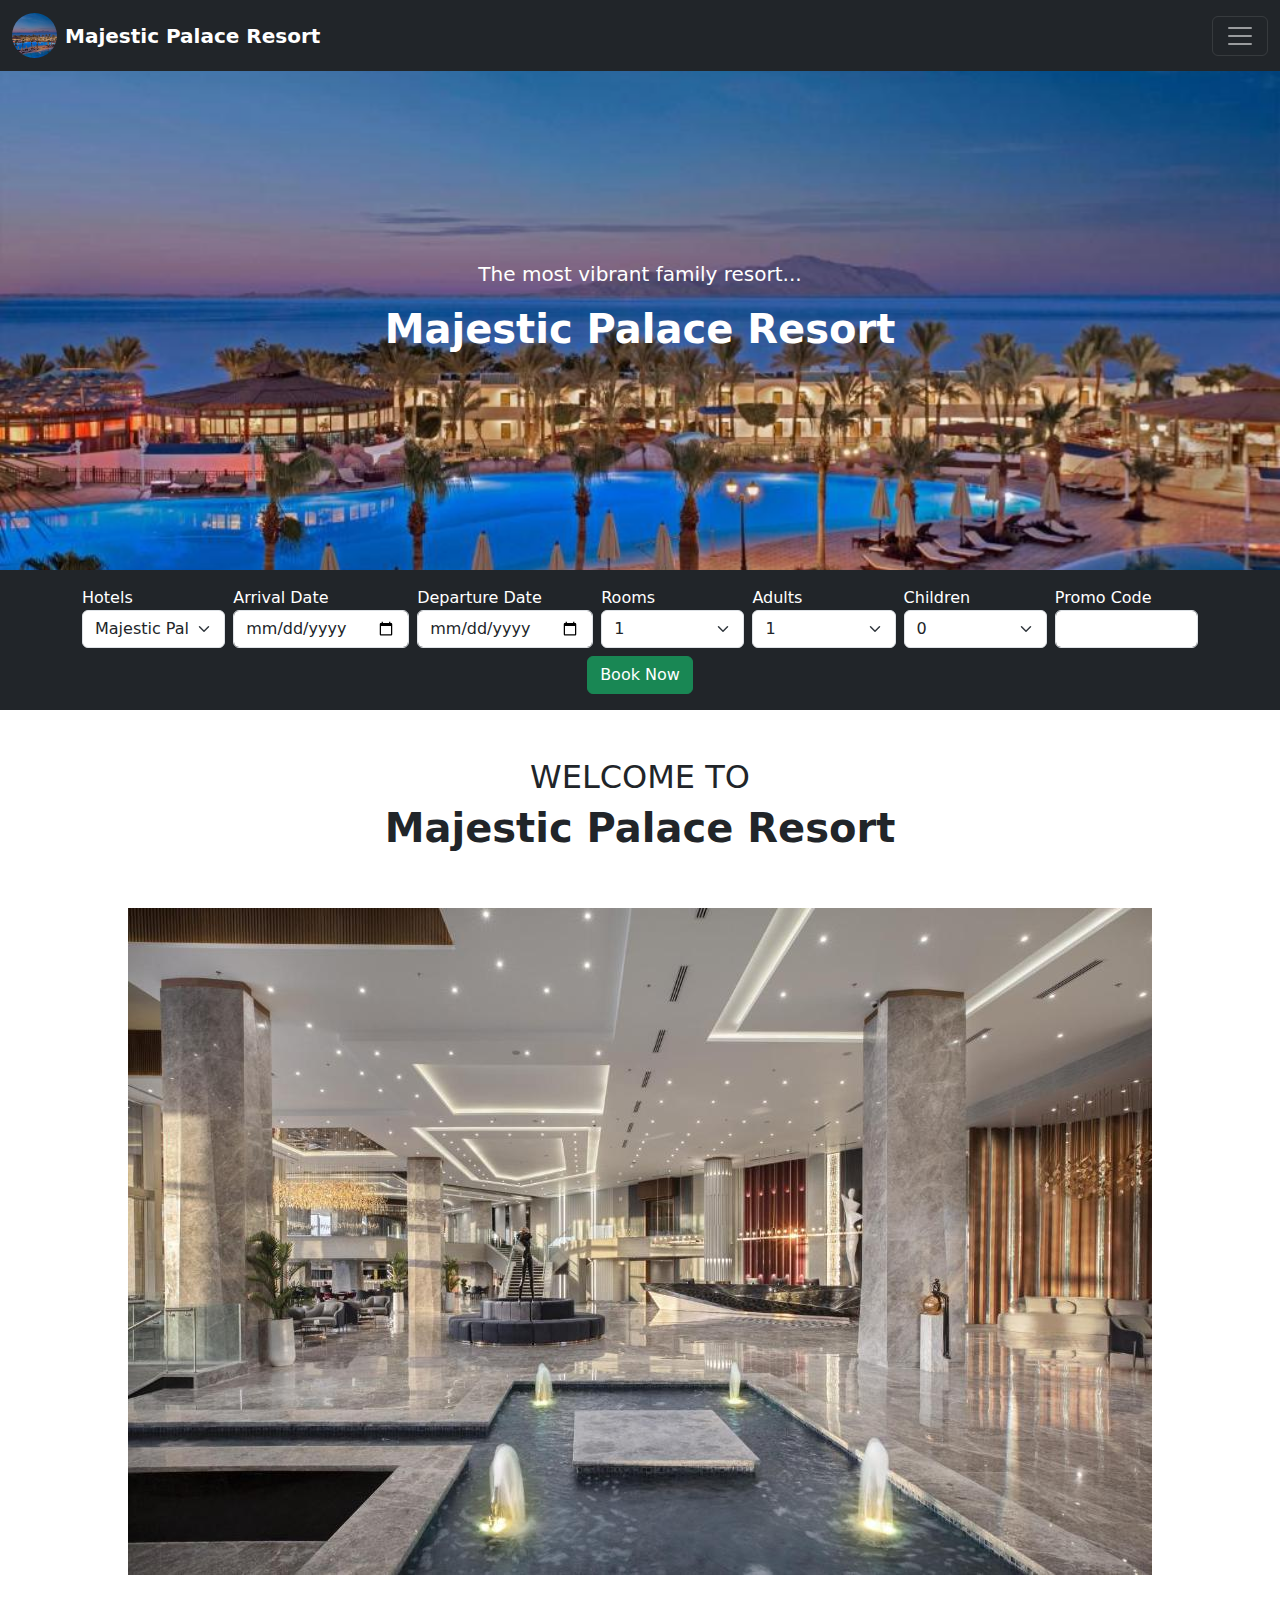
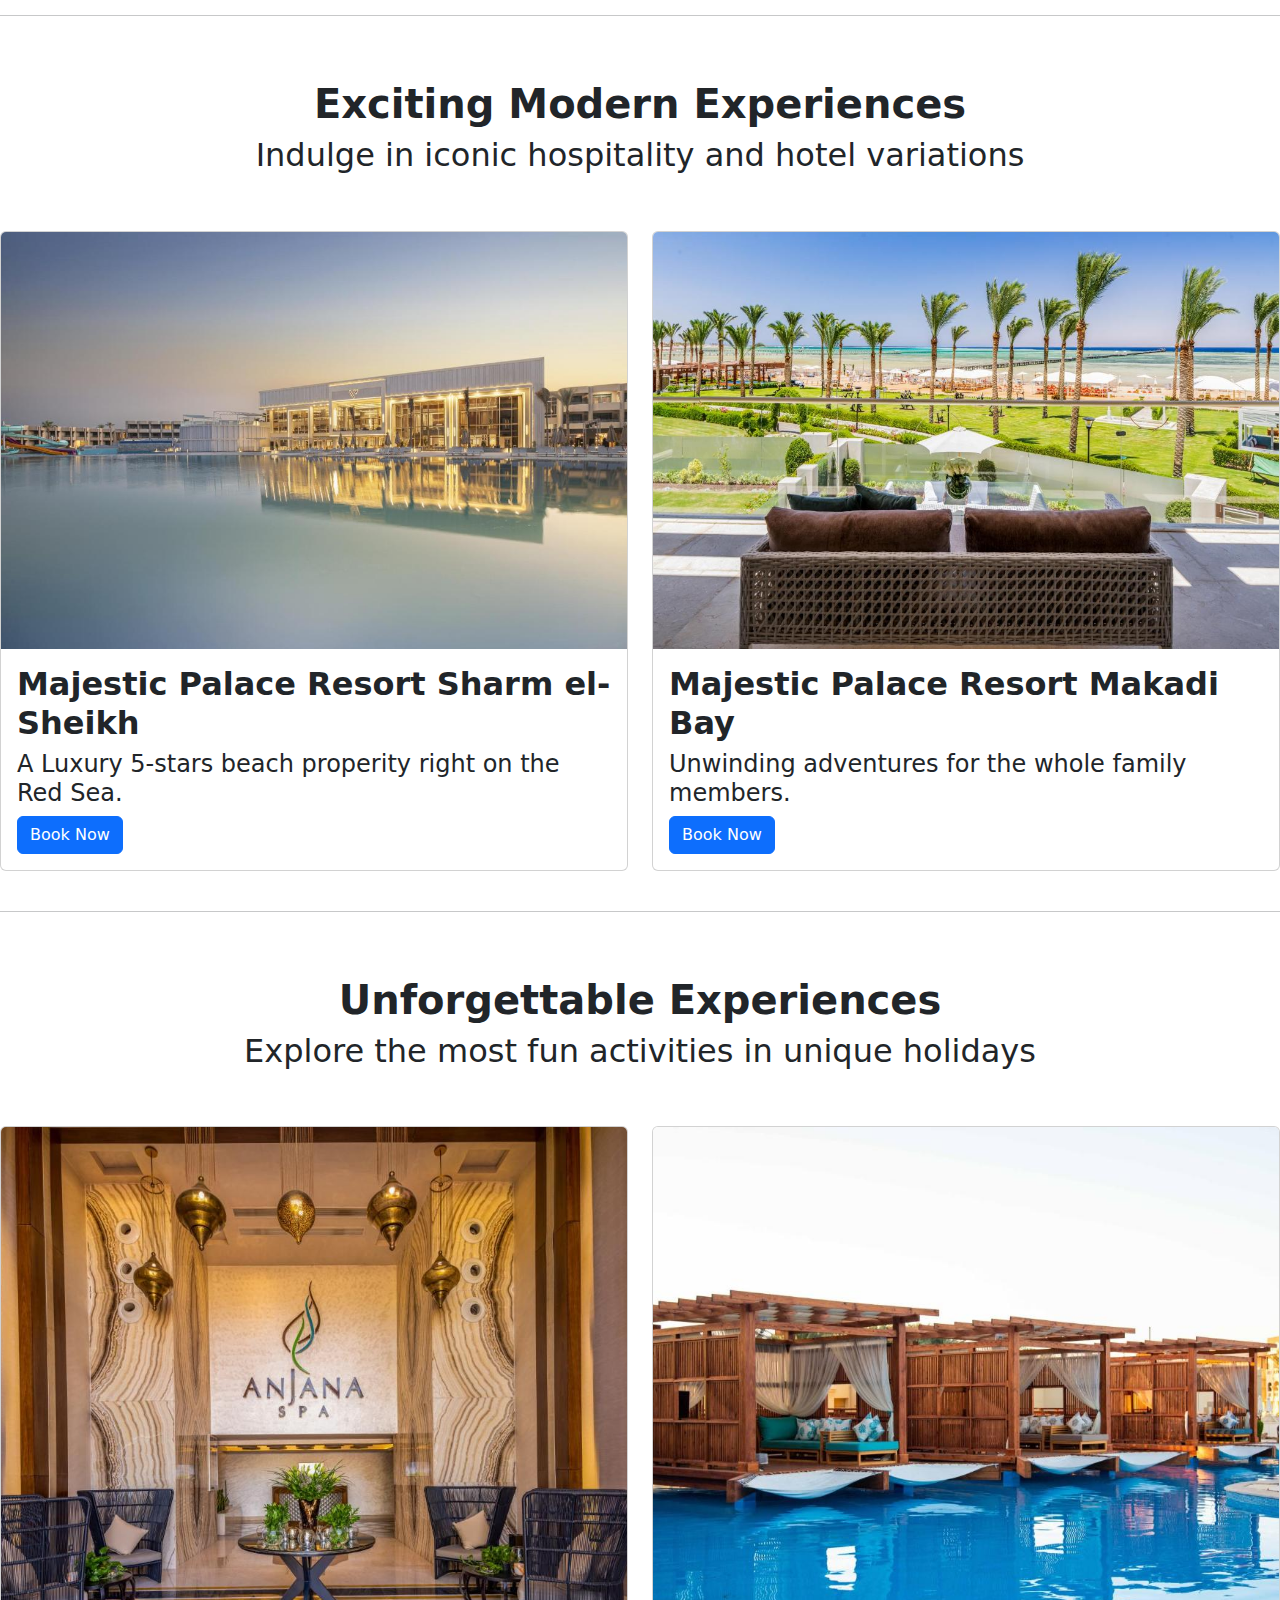
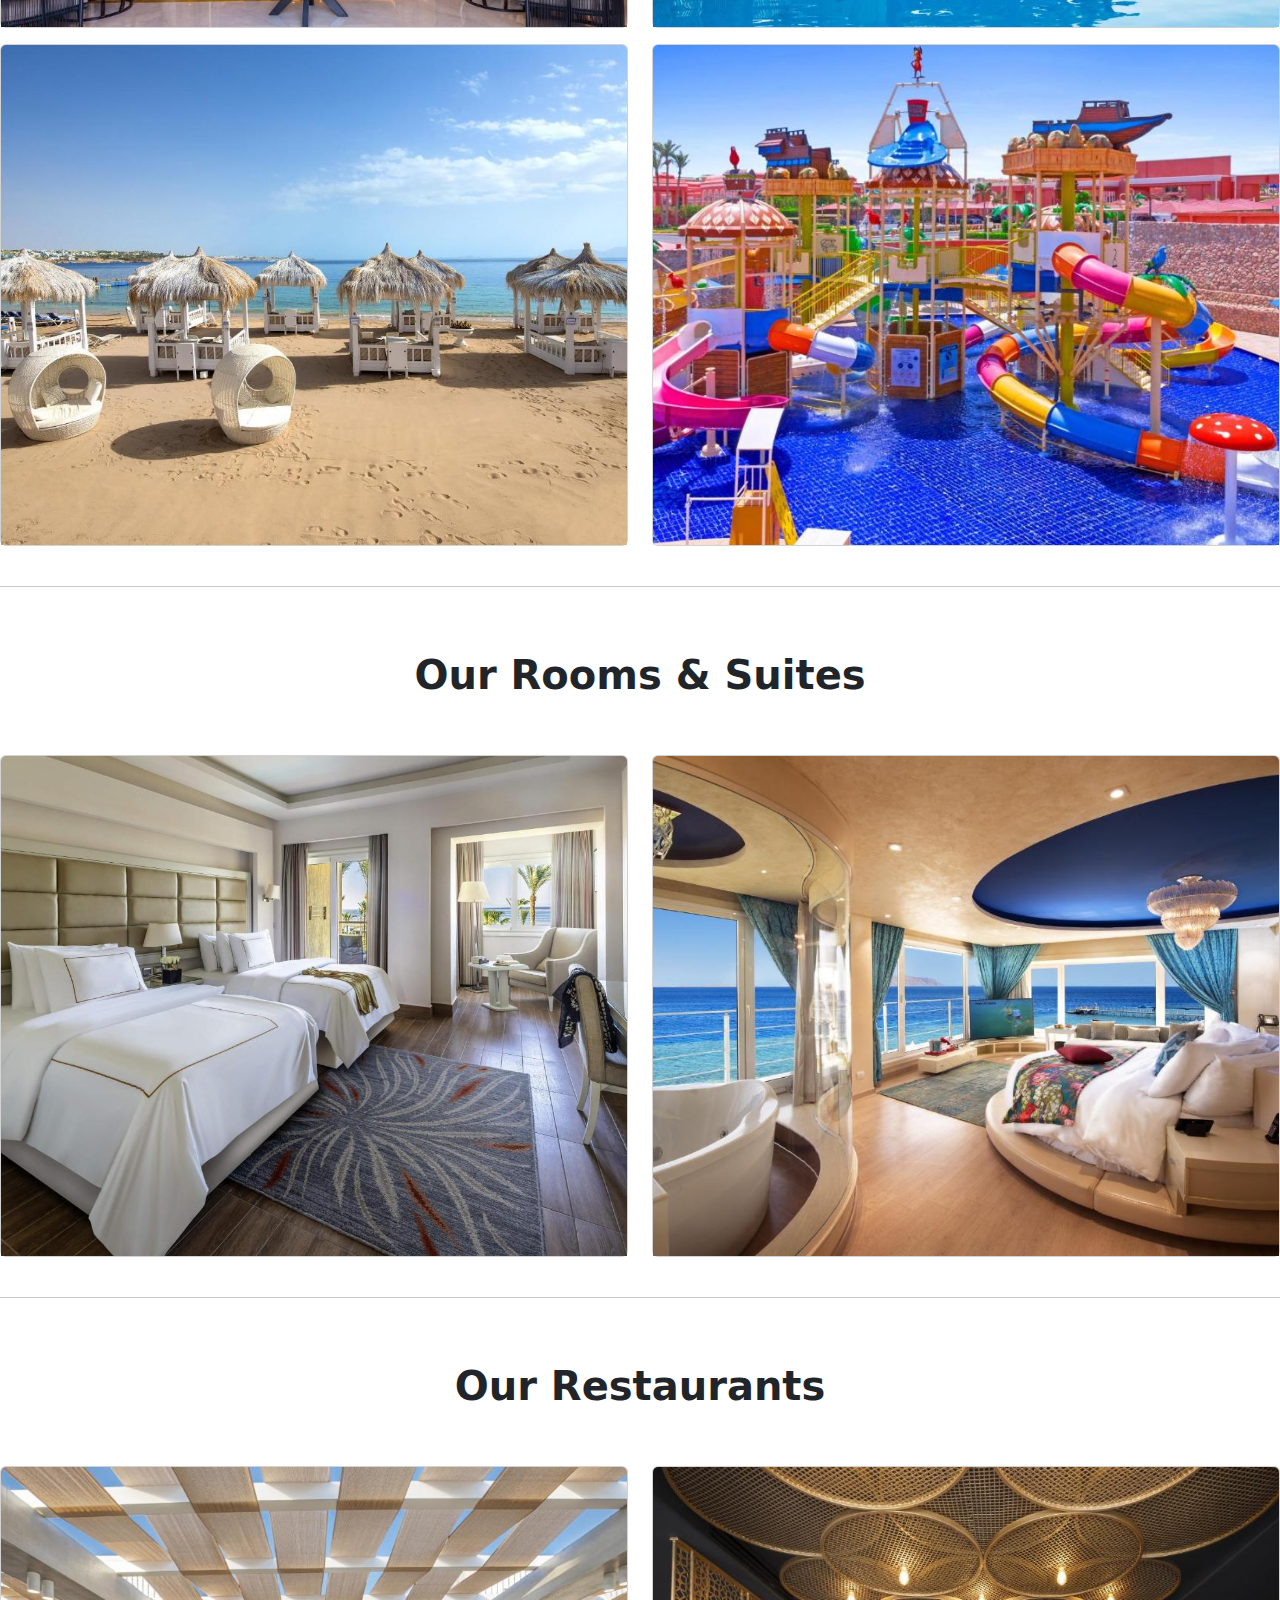
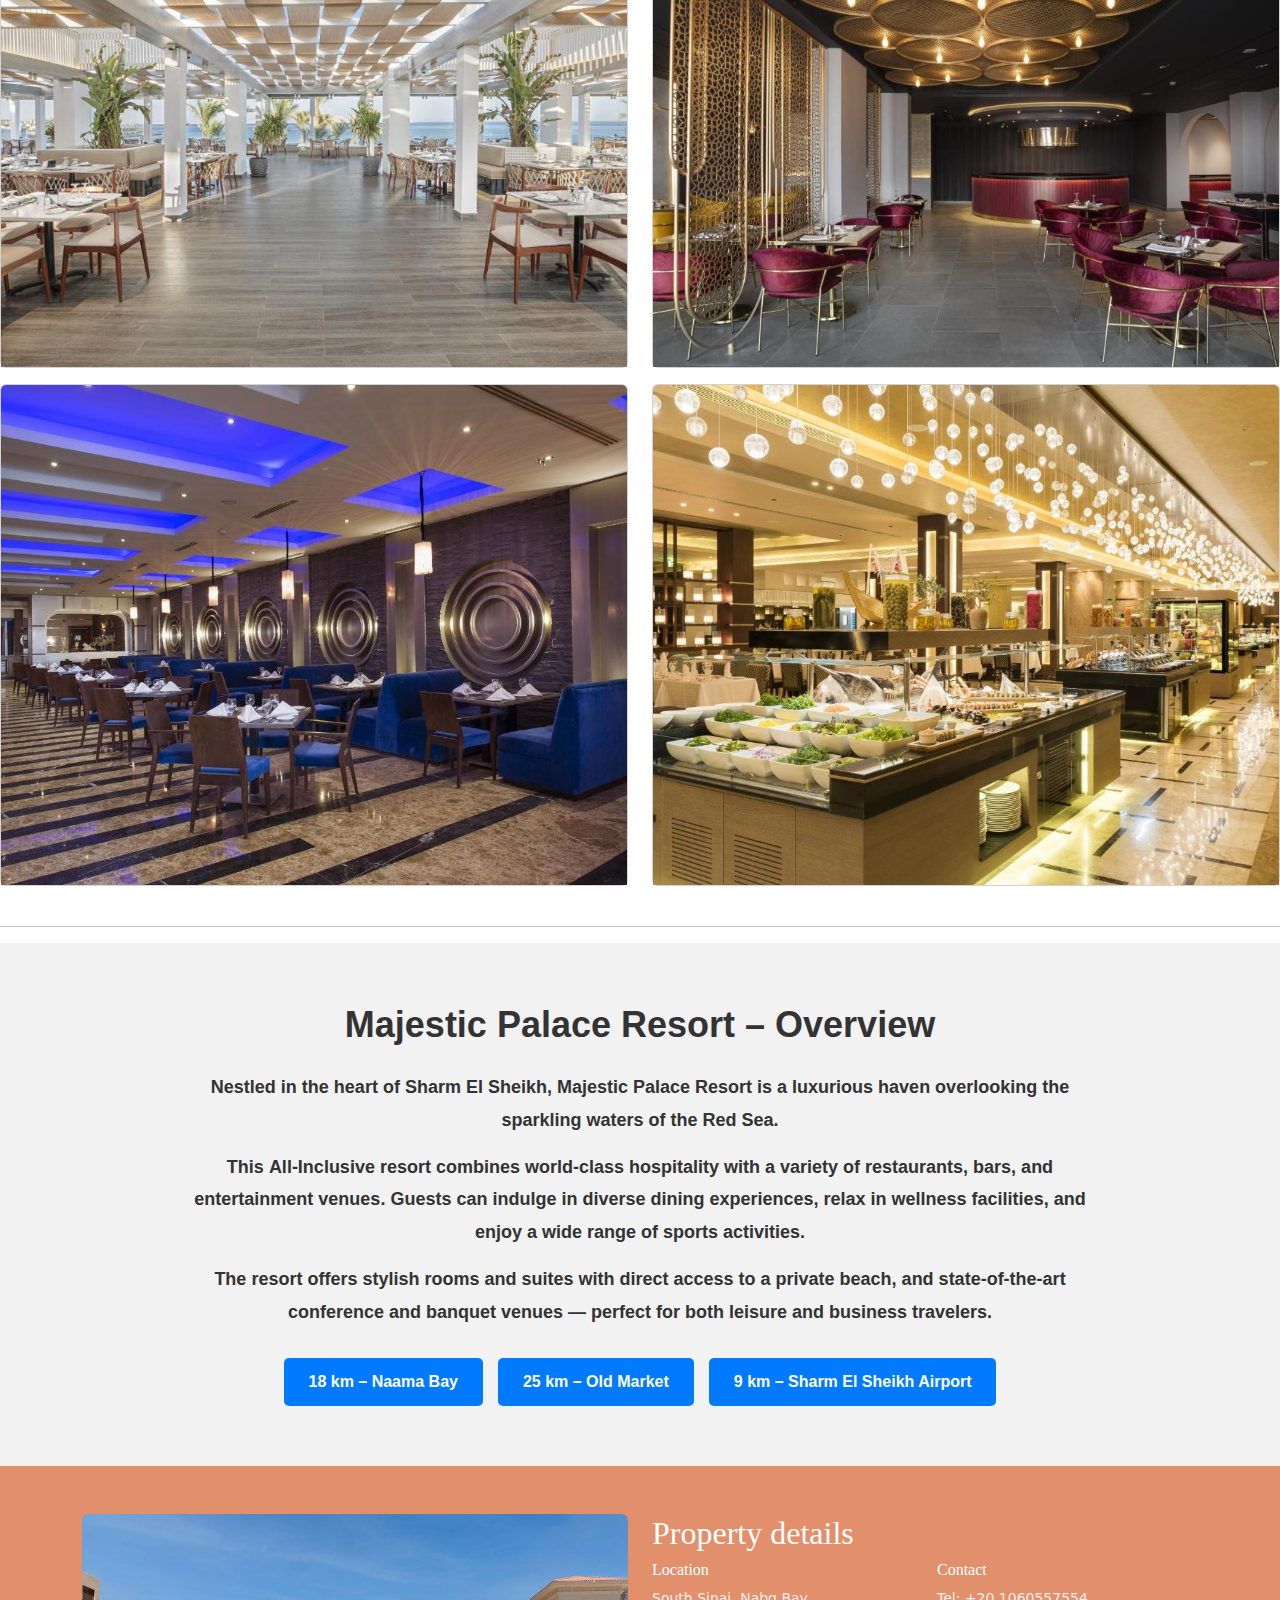
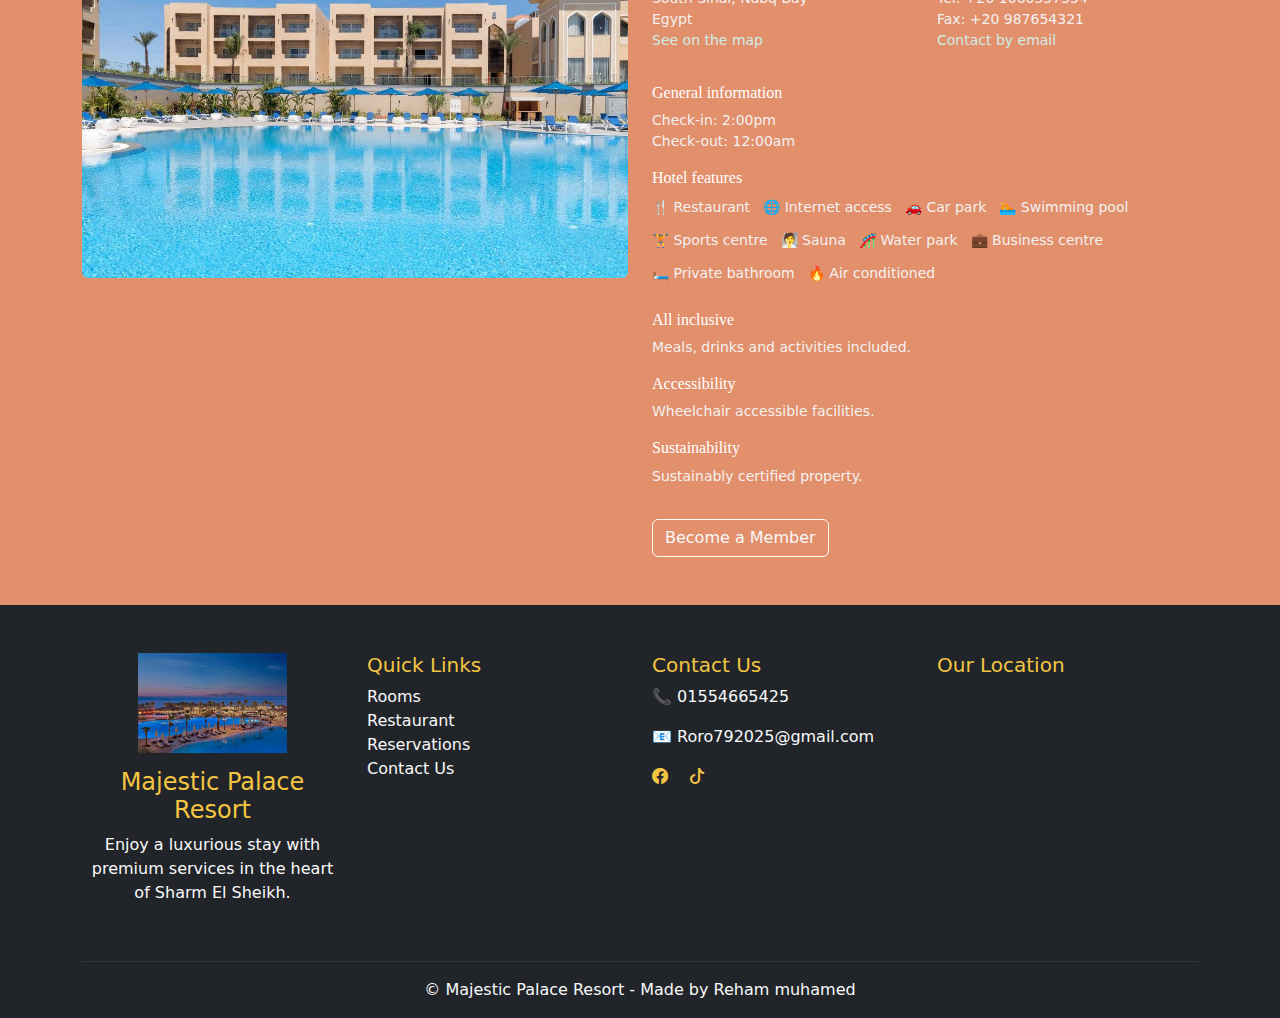
<file: index.html>
<!DOCTYPE html>
<html lang="en">
<head>
  <meta charset="UTF-8">
  <meta name="viewport" content="width=device-width, initial-scale=1.0">
  <title>Majestic Palace Resort</title>
  <link href="https://cdn.jsdelivr.net/npm/bootstrap@5.3.2/dist/css/bootstrap.min.css" rel="stylesheet">
  <link rel="stylesheet" href="style.css">
</head>
<body>

<!-- Navbar -->
<header >
  <img src="hotel.jpg" alt="Hotel Logo" height="50">
</header>
<!--nav 11111111111-->
<nav class="navbar navbar-dark bg-dark fixed-top">
  <div class="container-fluid d-flex align-items-center">

    <!-- اللوجو + الاسم -->
    <a class="navbar-brand d-flex align-items-center" href="#">
      <img src="hotel.jpg" alt="Majestic Palace logo" class="brand-logo me-2">
      <span class="fw-bold">Majestic Palace Resort</span>
    </a>

    <!-- زرار الموبايل -->
    <button class="navbar-toggler ms-auto" type="button" data-bs-toggle="offcanvas" data-bs-target="#offcanvasNavbar" aria-controls="offcanvasNavbar" aria-label="Toggle navigation">
      <span class="navbar-toggler-icon"></span>
    </button>

    <!-- offcanvas -->
    <div class="offcanvas offcanvas-end bg-dark text-white" tabindex="-1" id="offcanvasNavbar" aria-labelledby="offcanvasNavbarLabel">
      <div class="offcanvas-header">
        <h5 class="offcanvas-title" id="offcanvasNavbarLabel">Majestic Palace</h5>
        <button type="button" class="btn-close btn-close-white" data-bs-dismiss="offcanvas" aria-label="Close"></button>
      </div>
      <div class="offcanvas-body">
        <ul class="navbar-nav justify-content-end flex-grow-1 pe-3">
          <li class="nav-item"><a class="nav-link active text-white" href="#">Homepage</a></li>
          <li class="nav-item"><a class="nav-link text-white" href="#">Reservation</a></li>
          <li class="nav-item dropdown">
            <a class="nav-link dropdown-toggle text-white" href="#" role="button" data-bs-toggle="dropdown">Destinations</a>
            <ul class="dropdown-menu dropdown-menu-dark">
              <li><a class="dropdown-item" href="#">Sharm el-Sheikh</a></li>
              <li><a class="dropdown-item" href="#">Makadi Bay</a></li>
              <li><hr class="dropdown-divider"></li>
              <li><a class="dropdown-item" href="#">Marsa Alam</a></li>
            </ul>
          </li>
        </ul>
        <form class="d-flex mt-3" role="search">
          <input class="form-control me-2" type="search" placeholder="Search">
          <button class="btn btn-outline-success" type="submit">Search</button>
        </form>
      </div>
    </div>
  </div>
</nav>

<!-- welcome pic Section -->
<section class="hero position-relative text-white text-center">
  <img src="hotel.jpg" class="img-fluid w-100" alt="Hotel" style="max-height:600px; object-fit:cover;">
  <div class="hero-text position-absolute top-50 start-50 translate-middle">
    <p class="lead">The most vibrant family resort...</p>
    <h1 class="fw-bold">Majestic Palace Resort</h1>
  </div>
</section>

<!-- Booking Bar -->
<section class="bg-dark text-white py-3">
  <div class="container">
    <form class="row g-2 align-items-center">
      <div class="col-md">
        <label>Hotels</label>
        <select class="form-select">
          <option>Majestic Palace resort </option>
        </select>
      </div>
      <div class="col-md">
        <label>Arrival Date</label>
        <input type="date" class="form-control">
      </div>
      <div class="col-md">
        <label>Departure Date</label>
        <input type="date" class="form-control">
      </div>
      <div class="col-md">
        <label>Rooms</label>
        <select class="form-select"><option>1</option></select>
      </div>
      <div class="col-md">
        <label>Adults</label>
        <select class="form-select"><option>1</option></select>
      </div>
      <div class="col-md">
        <label>Children</label>
        <select class="form-select"><option>0</option></select>
      </div>
      <div class="col-md">
        <label>Promo Code</label>
        <input type="text" class="form-control">
      </div>
      <div class="col-md-12 text-center mt-2">
        <button class="btn btn-success">Book Now</button>
      </div>
    </form>
  </div>
</section>

<!-- Welcome Section -->
<section class="py-5 text-center">
  <div class="container">
    <h2>WELCOME TO</h2>
    <h1 class="fw-bold">Majestic Palace Resort</h1>
  </div>
</section>
<!-- reception pic-->
<div style="text-align:center;">
  <img src="reception.jpg" alt="reception pic">
</div>
<br/>
<hr/>

<!--Exciting Modern Experiences-->
<section class="py-5 text-center">
  <div>
    <h1> <b>Exciting Modern Experiences</b></h1>
    <h2>Indulge in iconic hospitality and hotel variations</h2>

  </div>
</section>

<!--cards branches whith title-->
<div class="row">
  <div class="col-sm-6 mb-3 mb-sm-0">
    <div class="card">
      <img src="sharm.jpg"class="card-img-top"/>
      <div class="card-body">
        <h2 class="card-title"><b>Majestic Palace Resort Sharm el-Sheikh</b></h2>
        <h4 class="card-text">A Luxury 5-stars beach properity right on the Red Sea.</h4>
        <a href="#" class="btn btn-primary">Book Now</a>
      </div>
    </div>
  </div>
  <div class="col-sm-6">
    <div class="card">
      <img src="makadi1.jpg"class="card-img-top"/>
      <div class="card-body">
        <h2 class="card-title"> <b>Majestic Palace Resort Makadi Bay</b></h2>
        <h4 class="card-text">Unwinding adventures for the whole family members.</h4>
        <a href="#" class="btn btn-primary">Book Now</a>
      </div>
    </div>
  </div>
</div>
<br/>
<hr/>
<!--Unforgettable Experiences-->
<section class="py-5 text-center">
  <div>
    <h1> <b>Unforgettable Experiences</b></h1>
    <h2>Explore the most fun activities in unique holidays</h2>
  </div>
</section>
  <div class="row">
  <div class="col-sm-6 mb-3 mb-sm-0">
    <div class="card">
      <img src="spa.jpg" class="card-img-top"
           style="height: 500px; width: 100%; object-fit: cover;"/>
    </div>
  </div>

  <div class="col-sm-6">
    <div class="card">
      <img src="pangalw.jpg" class="card-img-top"
           style="height: 500px; width: 100%; object-fit: cover;"/>
    </div>
  </div>
</div>

<div class="row mt-3">
  <div class="col-sm-6 mb-3 mb-sm-0">
    <div class="card">
      <img src="beach2.jpg" class="card-img-top"
           style="height: 500px; width: 100%; object-fit: cover;"/>
    </div>
  </div>

  <div class="col-sm-6">
    <div class="card">
      <img src="aqua park.jpg" class="card-img-top"
           style="height: 500px; width: 100%; object-fit: cover;"/>
    </div>
  </div>
</div>

<br/>
<hr/>
    <!--our rooms and suits-->
 <section class="py-5 text-center">
  <div>
    <h1> <b>Our Rooms &  Suites </b></h1>
  </div>
 </section>
    
    <!--rooms-->
  <div class="row">
  <div class="col-sm-6 mb-3 mb-sm-0">
    <div class="card">
      <img src="room4.jpg" class="card-img-top"
           style="height: 500px; width: 100%; object-fit: cover;"/>
    </div>
  </div>

  <div class="col-sm-6">
    <div class="card">
      <img src="suites.jpg" class="card-img-top"
           style="height: 500px; width: 100%; object-fit: cover;"/>
    </div>
  </div>
</div>

<br/>
<hr/>
<!--resturantes-->

<section class="py-5 text-center">
  <div>
    <h1> <b>Our Restaurants</b></h1>
  </div>
</section>


<div class="row">
  <div class="col-sm-6 mb-3 mb-sm-0">
    <div class="card">
      <img src="rest2.jpg" class="card-img-top"
           style="height: 500px; width: 100%; object-fit: cover;"/>
    </div>
  </div>

  <div class="col-sm-6">
    <div class="card">
      <img src="restaurant1.jpg" class="card-img-top"
           style="height: 500px; width: 100%; object-fit: cover;"/>
    </div>
  </div>
</div>

<div class="row mt-3">
  <div class="col-sm-6 mb-3 mb-sm-0">
    <div class="card">
      <img src="rest7.jpg" class="card-img-top"
           style="height: 500px; width: 100%; object-fit: cover;"/>
    </div>
  </div>

  <div class="col-sm-6">
    <div class="card">
      <img src="rest33.jpg" class="card-img-top"
           style="height: 500px; width: 100%; object-fit: cover;"/>
    </div>
  </div>
</div>

<br/>
<hr/>

<!--over view-->

<section style="padding: 60px 40px; font-family: Arial, sans-serif; background-color: #f2f2f2;">
  <div style="max-width: 900px; margin: auto; color: #333; text-align: center;">
    <h2 style="font-size: 36px; margin-bottom: 25px; font-weight: bold;">
      Majestic Palace Resort – Overview
    </h2>

    <p style="font-size: 18px; line-height: 1.8; margin-bottom: 15px; font-weight: bold;">
      Nestled in the heart of <strong>Sharm El Sheikh</strong>, 
      <strong>Majestic Palace Resort</strong> is a luxurious haven overlooking the sparkling waters of the Red Sea.
    </p>

    <p style="font-size: 18px; line-height: 1.8; margin-bottom: 15px; font-weight: bold;">
      This <strong>All-Inclusive resort</strong> combines world-class hospitality with a variety of 
      <strong>restaurants, bars, and entertainment venues</strong>. Guests can indulge in 
      diverse dining experiences, relax in <strong>wellness facilities</strong>, and enjoy a wide range of 
      <strong>sports activities</strong>.
    </p>

    <p style="font-size: 18px; line-height: 1.8; margin-bottom: 30px; font-weight: bold;">
      The resort offers <strong>stylish rooms and suites</strong> with direct access to a private beach, 
      and state-of-the-art <strong>conference and banquet venues</strong> — perfect for both leisure and business travelers.
    </p>

    <div style="display: flex; flex-wrap: wrap; justify-content: center; gap: 15px;">
      <div style="background: #007BFF; color: #fff; padding: 12px 25px; border-radius: 5px; font-weight: bold;">
        18 km – Naama Bay
      </div>
      <div style="background: #007BFF; color: #fff; padding: 12px 25px; border-radius: 5px; font-weight: bold;">
        25 km – Old Market
      </div>
      <div style="background: #007BFF; color: #fff; padding: 12px 25px; border-radius: 5px; font-weight: bold;">
        9 km – Sharm El Sheikh Airport
      </div>
    </div>
  </div>
</section>

    <!--rixos pic details-->
    <section class="property-details py-5">
  <div class="container">
    <div class="row">
      
      <!-- الصورة -->
      <div class="col-md-6 mb-4 mb-md-0">
        <img src="pool.jpg" alt="Hotel Property" class="img-fluid rounded">
      </div>
      
      <!-- التفاصيل -->
      <div class="col-md-6 text-white">
        <h2>Property details</h2>

        <div class="row mb-3">
          <div class="col-6">
            <h6>Location</h6>
            <p>South Sinai, Nabq Bay<br>Egypt<br>
              <a href="#">See on the map</a>
            </p>
          </div>
          <div class="col-6">
            <h6>Contact</h6>
            <p>
              Tel: +20 1060557554<br>
              Fax: +20 987654321<br>
              <a href="mailto:info@hotel.com">Contact by email</a>
            </p>
          </div>
        </div>

        <div class="mb-3">
          <h6>General information</h6>
          <p>Check-in: 2:00pm<br>Check-out: 12:00am</p>
        </div>

        <div class="mb-3">
          <h6>Hotel features</h6>
          <ul class="features list-inline">
            <li class="list-inline-item">🍴 Restaurant</li>
            <li class="list-inline-item">🌐 Internet access</li>
            <li class="list-inline-item">🚗 Car park</li>
            <li class="list-inline-item">🏊 Swimming pool</li>
            <li class="list-inline-item">🏋 Sports centre</li>
            <li class="list-inline-item">🧖 Sauna</li>
            <li class="list-inline-item">🎢 Water park</li>
            <li class="list-inline-item">💼 Business centre</li>
            <li class="list-inline-item">🛏 Private bathroom</li>
            <li class="list-inline-item">🔥 Air conditioned</li>
            <!-- ممكن تزودي أيقونات تانية -->
          </ul>
        </div>

        <div class="mb-3">
          <h6>All inclusive</h6>
          <p>Meals, drinks and activities included.</p>
        </div>

        <div class="mb-3">
          <h6>Accessibility</h6>
          <p>Wheelchair accessible facilities.</p>
        </div>

        <div class="mb-3">
          <h6>Sustainability</h6>
          <p>Sustainably certified property.</p>
        </div>

        <button class="btn btn-outline-light mt-3">Become a Member</button>
      </div>
    </div>
  </div>
</section>
<!-- Footer -->
<footer class="bg-dark text-light pt-5 pb-3">
  <div class="container">
    <div class="row">

      <!-- Logo & About -->
      <div class="col-md-3 mb-3 text-center">
        <img src="hotel.jpg" alt="Hotel Logo" style="max-width:150px; margin-bottom:15px;">
        
        <h4 class="text-warning">Majestic Palace Resort</h4>
        <p>Enjoy a luxurious stay with premium services in the heart of Sharm El Sheikh.</p>
      </div>

      <!-- Quick Links -->
      <div class="col-md-3 mb-3">
        <h5 class="text-warning">Quick Links</h5>
        <ul class="list-unstyled">
          <li><a href="#" class="text-light text-decoration-none">Rooms</a></li>
          <li><a href="#" class="text-light text-decoration-none">Restaurant</a></li>
          <li><a href="#" class="text-light text-decoration-none">Reservations</a></li>
          <li><a href="#" class="text-light text-decoration-none">Contact Us</a></li>
        </ul>
      </div>

      <!-- Contact -->
      <div class="col-md-3 mb-3">
        <h5 class="text-warning">Contact Us</h5>
        <p>📞 01554665425</p>
        <p>📧 <a href="mailto:Roro792025@gmail.com" class="text-light text-decoration-none">Roro792025@gmail.com</a></p>
        <div>
          <a href="https://www.facebook.com/share/1GXUGd2sKi/?mibextid=wwXIfr" target="_blank" class="text-warning me-3">
            <i class="bi bi-facebook"></i>
          </a>
          <a href="https://www.tiktok.com/@roro.rory78?_t=ZS-90EtPspSQt7&_r=1" target="_blank" class="text-warning me-3">
            <i class="bi bi-tiktok"></i>
          </a>
        </div>
      </div>

      <!-- Google Map -->
      <div class="col-md-3 mb-3">
        <h5 class="text-warning">Our Location</h5>
        <div class="ratio ratio-4x3">
          <iframe 
            src="https://www.google.com/maps/embed?pb=!1m18!1m12!1m3!1d55658.38987069245!2d34.30300692674819!3d27.915817225271166!2m3!1f0!2f0!3f0!3m2!1i1024!2i768!4f13.1!3m3!1m2!1s0x14532b20f78e7c05%3A0x5a6a7e7d18a3f1a4!2sSharm%20El%20Sheikh%2C%20South%20Sinai%20Governorate%2C%20Egypt!5e0!3m2!1sen!2seg!4v1696354788000!5m2!1sen!2seg" 
            width="100%" height="100%" style="border:0;" allowfullscreen="" loading="lazy">
          </iframe>
        </div>
      </div>

    </div>

    <hr class="border-secondary mt-4">
    <p class="text-center mb-0">© Majestic Palace Resort - Made by Reham muhamed</p>
  </div>
</footer>

<!-- Bootstrap CSS -->
<link href="https://cdn.jsdelivr.net/npm/bootstrap@5.3.0/dist/css/bootstrap.min.css" rel="stylesheet">

<!-- Bootstrap Icons -->
<link rel="stylesheet" href="https://cdn.jsdelivr.net/npm/bootstrap-icons/font/bootstrap-icons.css">



<script src="https://cdn.jsdelivr.net/npm/bootstrap@5.3.2/dist/js/bootstrap.bundle.min.js"></script>
</body>
</html>
</file>
<file: style.css>
/* ==========================
   Majestic Palace - Cleaned CSS
   Created for Reham (Egyptian Arabic)
   ========================== */

/* Fonts: Cairo (sans) for body, Playfair Display for big headings */
:root{
  --mint: #cfeee6;
  --dark: #1f1f1f;
  --muted: #9b9b9b;
  --font-sans: 'Cairo', sans-serif;
  --font-serif: 'Playfair Display', serif;
}

/* Reset / basics */
* { box-sizing: border-box; }
html,body { height: 100%; }
body{
  margin: 0;
  font-family: var(--font-sans);
  color: #222;
  background: #fff;
  -webkit-font-smoothing:antialiased;
  -moz-osx-font-smoothing:grayscale;
}

/* Navbar / brand */
.navbar {
  background: var(--dark) !important;
}
.navbar-brand span {
  color: #fff;
}
.brand-logo {
  height: 45px;
  width: 45px;
  border-radius: 50%;
  object-fit: cover;
  display:inline-block;
}

/* Toggler custom icon and border */
.navbar-toggler {
  border-color: rgba(255,255,255,0.15);
}
.navbar-toggler-icon {
  background-image: url("data:image/svg+xml,%3csvg xmlns='http://www.w3.org/2000/svg' viewBox='0 0 30 30'%3e%3cpath stroke='rgba(255,255,255,1)' stroke-width='2' d='M4 7h22M4 15h22M4 23h22'/%3e%3c/svg%3e");
}

/* Top square / menu */
.menu-square{
  position: absolute;
  left: 50%;
  transform: translateX(-50%);
  top: 72px;
  width: 68px;
  height: 68px;
  background: var(--mint);
  border: none;
  font-size: 26px;
  display: flex;
  align-items: center;
  justify-content: center;
  border-radius: 4px;
  box-shadow: 0 2px 6px rgba(0,0,0,0.18);
}

/* Big book now rectangle */
.book-rect{
  position: absolute;
  left: 50%;
  transform: translateX(-50%);
  top: 150px;
  width: 260px;
  padding: 18px 0;
  background: var(--mint);
  color: #0b0b0b;
  text-decoration: none;
  font-weight: 600;
  letter-spacing: 3px;
  border-radius: 4px;
  box-shadow: 0 2px 6px rgba(0,0,0,0.18);
  text-align: center;
}

/* HERO */
.hero{
  position: relative;
  height: 520px;
  overflow: hidden;
}
.hero-img{
  width: 100%;
  height: 100%;
  object-fit: cover;
  display: block;
  filter: contrast(1.03) saturate(1.02);
}

/* overlay for readability */
.hero-overlay{
  position: absolute;
  inset: 0;
  background: linear-gradient(180deg, rgba(0,0,0,0.24), rgba(0,0,0,0.24));
  pointer-events: none;
}

/* hero text block */
.hero-content{
  position: absolute;
  top: 45%;
  left: 50%;
  transform: translate(-50%,-45%);
  z-index: 2;
  max-width: 900px;
  padding: 0 1rem;
  text-align: center;
}
.small-lead{
  font-size: 13px;
  letter-spacing: 2px;
  text-transform: uppercase;
  opacity: 0.9;
  color: #e7e7e7;
  margin-bottom: 0.75rem;
}
.hero-title{
  font-family: var(--font-serif);
  font-size: 64px;
  margin: 0;
  line-height: 0.95;
  color: #fff;
  text-shadow: 0 6px 20px rgba(0,0,0,0.6), 0 1px 0 rgba(255,255,255,0.03);
  letter-spacing: 1px;
}

/* Booking bar */
.booking-bar{
  background: #1b1b1b;
  padding: 22px 0;
  color: #ddd;
  border-top: 1px solid rgba(255,255,255,0.03);
  border-bottom: 1px solid rgba(255,255,255,0.03);
}
.booking-bar .form-label { font-size: 11px; margin-bottom: .25rem; color: #ddd; }
.booking-bar .form-select,
.booking-bar .form-control{
  color: #fff;
  background: transparent;
  border-color: rgba(255,255,255,0.08);
}
.booking-bar .form-select option { background: #222; color: #fff; }

/* mint strip */
.mint-strip{
  background: var(--mint);
  color: #0a0a0a;
  letter-spacing: 4px;
  font-weight: 600;
  padding: 10px 0;
  text-align: center;
}

/* welcome section */
.welcome .small { letter-spacing: 4px; color: var(--muted); margin-bottom: 0.5rem; }
.welcome h2 { font-family: var(--font-serif); font-size: 44px; color: #222; margin-top: 1rem; }

/* Cards/images consistent sizing */
.card-img-top {
  object-fit: cover;
  height: 100%;
  width: 100%;
}

/* Property details panel */
.property-details {
  background: #e28f6b;
  color: #eee;
  padding: 40px 0;
}
.property-details h2,
.property-details h6 { font-family: var(--font-serif); color: #fff; margin-bottom: 8px; }
.property-details p,
.property-details li { font-size: 14px; color: #f4f1f0; }
.property-details a { color: var(--mint); text-decoration: none; }
.property-details a:hover { text-decoration: underline; }
.features li { margin-right: 15px; margin-bottom: 10px; display: inline-block; }

/* image in property-details: responsive height */
.property-details img {
  width: 100%;
  height: auto;
  max-height: 600px;
  object-fit: cover;
  border-radius: 6px;
}

/* hotel logo style (clean) */
.hotel-logo {
  width: 150px;
  height: 150px;
  border-radius: 50%;
  object-fit: cover;
  margin-bottom: 15px;
  border: 3px solid #f4c542;
  box-shadow: 0 4px 10px rgba(0,0,0,0.15);
}

/* Footer tweaks */
footer a { color: inherit; text-decoration: none; }
footer .text-warning { color: #f4c542 !important; }

/* Accessibility & prefers-reduced-motion */
@media (prefers-reduced-motion: reduce) {
  * { transition: none !important; animation: none !important; }
}

/* Responsive tweaks */
@media (max-width: 992px){
  .hero { height: 420px; }
  .hero-title { font-size: 44px; }
  .book-rect { top: 132px; width: 220px; }
}
@media (max-width: 576px){
  .hero { height: 360px; }
  .hero-title { font-size: 34px; }
  .menu-square { top: 64px; }
  .book-rect { top: 120px; width: 180px; padding: 12px 0; font-size: 14px; }
  .property-details { padding: 24px 0; }
}
</file>
